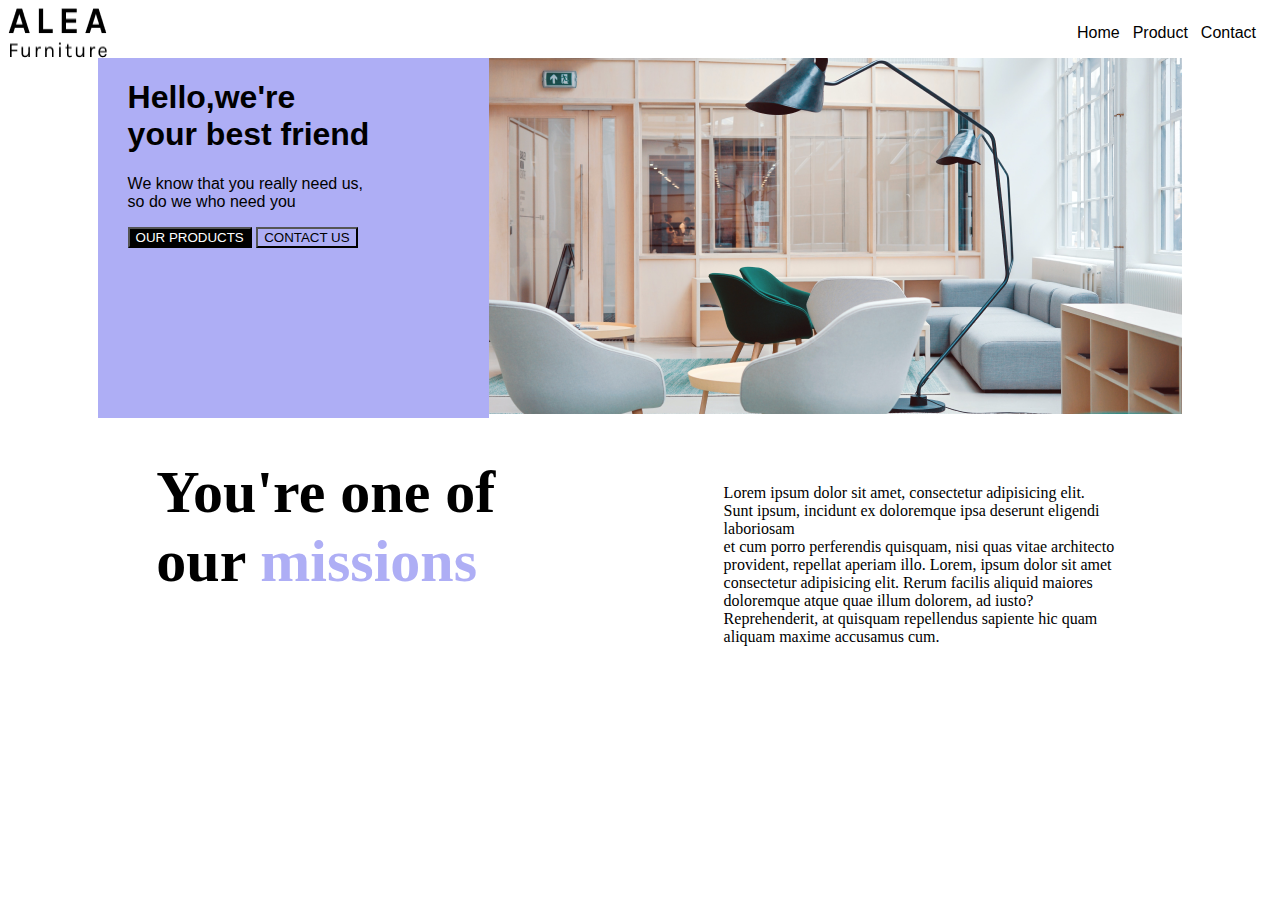
<file: alea-furniture/index.html>
<!DOCTYPE html>
<html lang="en">
  <head>
    <meta charset="UTF-8" />
    <meta name="viewport" content="width=device-width, initial-scale=1.0" />
    <title>Alea Furniture</title>
    <link rel="stylesheet" href="style.css" />
  </head>
  <body>
    <!--Navbari-->
    <nav>
      <img src="ALEAFurniture.png" />
      <ul>
        <a href="index.html"><li id="home">Home</li></a>
        <a href="product.html"> <li id="produkt">Product</li></a>
        <a href="contact.html"> <li id="kontakti">Contact</li></a>
      </ul>
    </nav>
    <!--Navbari-->

    <!--Main-->
    <div id="main">
      <!--Left Side-->
      <div class="leftside">
        <h1>
          Hello,we're <br />
          your best friend
        </h1>
        <p>
          We know that you really need us,<br />
          so do we who need you
        </p>

        <button style="background-color: black; color: white">
          OUR PRODUCTS
        </button>
        <button style="background-color: rgb(174, 174, 245)">CONTACT US</button>
      </div>
      <!--Right Side-->
      <div>
        <img src="toa-heftiba-FV3GConVSss-unsplash 1.png" />
      </div>
    </div>
    <!--Main-->

    <!--Pjesa e poshtme-->
    <div style="display: flex; justify-content: space-evenly">
      <div id="heder1">
        <h1>
          You're one of <br />
          our <span style="color: rgb(174, 174, 245)">missions</span>
        </h1>
      </div>
      <div id="lorem">
        <p style="width: 400px">
          Lorem ipsum dolor sit amet, consectetur adipisicing elit.<br />
          Sunt ipsum, incidunt ex doloremque ipsa deserunt eligendi laboriosam
          <br />et cum porro perferendis quisquam, nisi quas vitae architecto<br />
          provident, repellat aperiam illo. Lorem, ipsum dolor sit amet
          consectetur adipisicing elit. Rerum facilis aliquid maiores doloremque
          atque quae illum dolorem, ad iusto? Reprehenderit, at quisquam
          repellendus sapiente hic quam aliquam maxime accusamus cum.
        </p>
      </div>
    </div>
  </body>
</html>
</file>
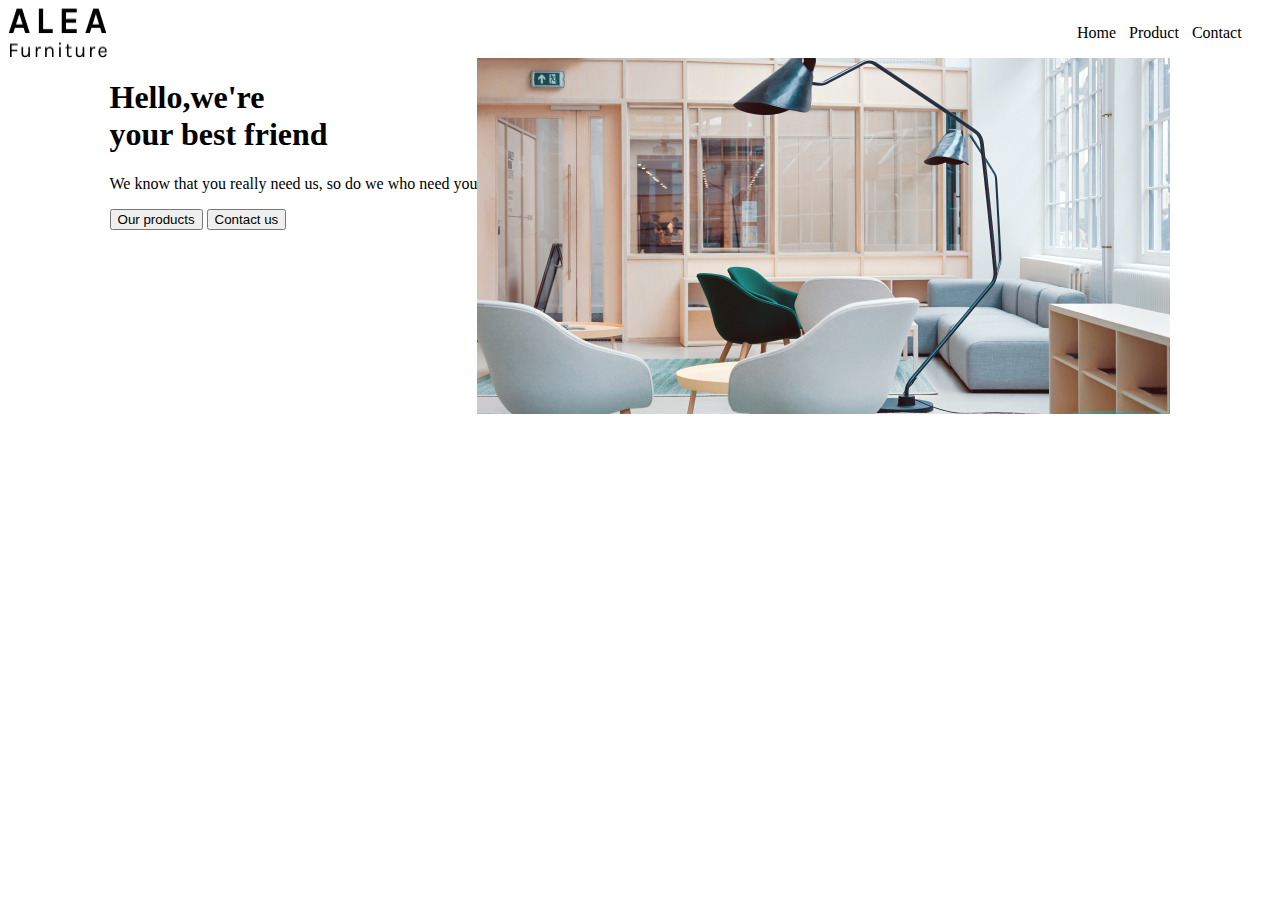
<file: alea-main/alea-furniture/index.html>
<!DOCTYPE html>
<html lang="en">
<head>
    <meta charset="UTF-8">
    <meta name="viewport" content="width=device-width, initial-scale=1.0">
    <title>Alea Furniture</title>
    <link rel="stylesheet" href="style.css">
</head>
<body>
    <!--Navbari-->
    <nav>
<img src="ALEAFurniture.png">
<ul>
<li id="home">Home</li>
<li id="produkt">Product</li>
<li id="kontakti">Contact</li>
</ul>
    </nav>
    <!--Navbari-->

    <!--Main-->
    <div id="main">
        <!--Left Side-->
      <div>
          <h1>Hello,we're <br> your best friend</h1>
          <p>We know that you really need us, so do we who need you</p>

          <button>Our products</button>
          <button>Contact us</button>
       </div>
        <!--Right Side-->
       <div>
           <img src="toa-heftiba-FV3GConVSss-unsplash 1.png">

        </div>

    </div>
    <!--Main-->


    
</body>
</html>
</file>
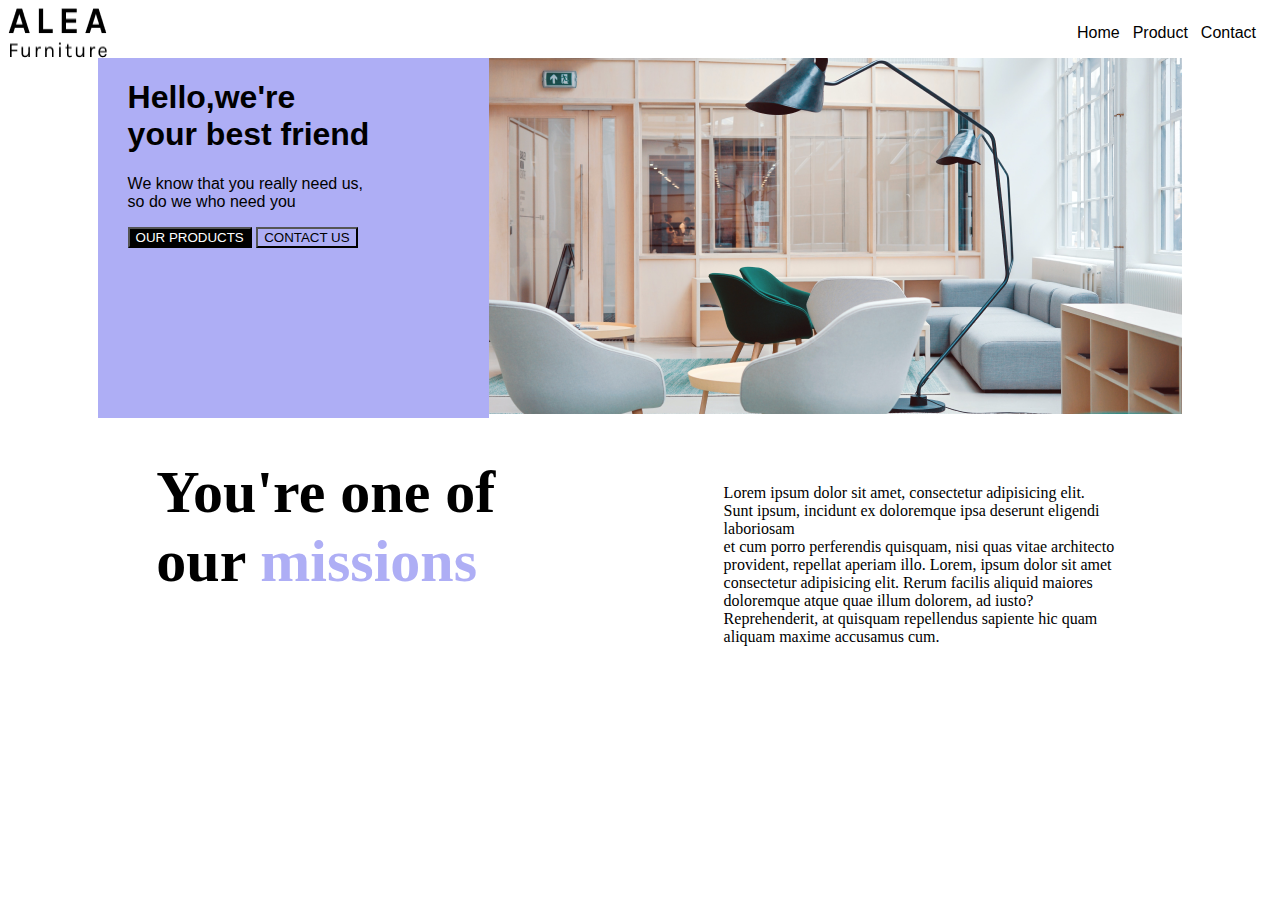
<file: alea-main/alea-main/alea-furniture/index.html>
<!DOCTYPE html>
<html lang="en">
  <head>
    <meta charset="UTF-8" />
    <meta name="viewport" content="width=device-width, initial-scale=1.0" />
    <title>Alea Furniture</title>
    <link rel="stylesheet" href="style.css" />
  </head>
  <body>
    <!--Navbari-->
    <nav>
      <img src="ALEAFurniture.png" />
      <ul>
        <li id="home">Home</li>
        <a href="product.html"> <li id="produkt">Product</li></a>
       
        <li id="kontakti">Contact</li>
      </ul>
    </nav>
    <!--Navbari-->

    <!--Main-->
    <div id="main">
      <!--Left Side-->
      <div class="leftside">
        <h1>
          Hello,we're <br />
          your best friend
        </h1>
        <p>
          We know that you really need us,<br />
          so do we who need you
        </p>

        <button style="background-color: black; color: white">
          OUR PRODUCTS
        </button>
        <button style="background-color: rgb(174, 174, 245)">CONTACT US</button>
      </div>
      <!--Right Side-->
      <div>
        <img src="toa-heftiba-FV3GConVSss-unsplash 1.png" />
      </div>
    </div>
    <!--Main-->

    <!--Pjesa e poshtme-->
    <div style="display: flex; justify-content: space-evenly">
      <div id="heder1">
        <h1>
          You're one of <br />
          our <span style="color: rgb(174, 174, 245)">missions</span>
        </h1>
      </div>
      <div id="lorem">
        <p style="width: 400px;">
          Lorem ipsum dolor sit amet, consectetur adipisicing elit.<br />
          Sunt ipsum, incidunt ex doloremque ipsa deserunt eligendi laboriosam
          <br />et cum porro perferendis quisquam, nisi quas vitae architecto<br />
          provident, repellat aperiam illo.
          Lorem, ipsum dolor sit amet consectetur adipisicing elit. Rerum facilis aliquid maiores doloremque atque quae illum dolorem, ad iusto? Reprehenderit, at quisquam repellendus sapiente hic quam aliquam maxime accusamus cum.
        </p>
      </div>
    </div>
  </body>
</html>
</file>
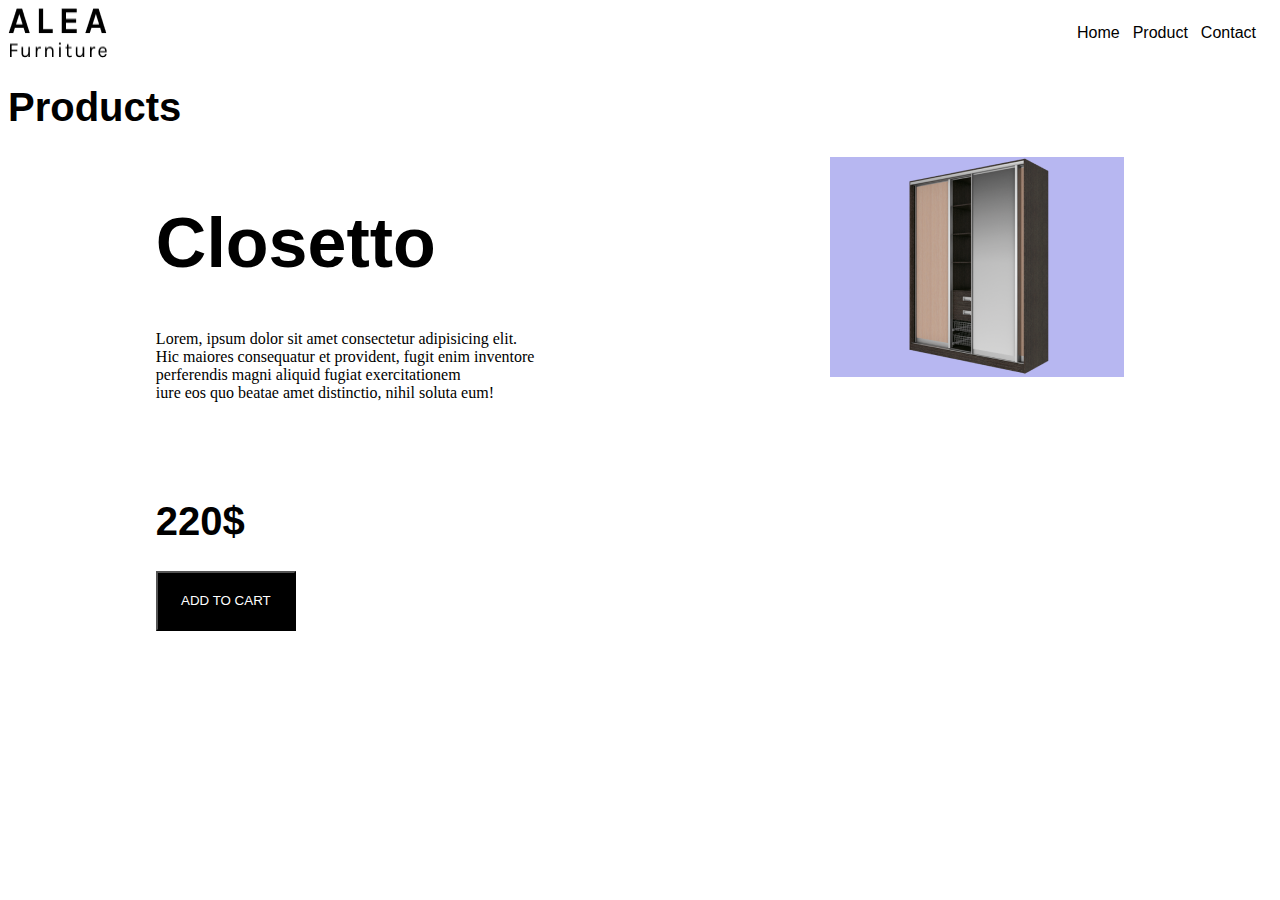
<file: alea-furniture/closetto.html>
<!DOCTYPE html>
<html lang="en">
<head>
  <meta charset="UTF-8">
  <meta name="viewport" content="width=device-width, initial-scale=1.0">
  <title>Closetto</title>
  <link rel="stylesheet" href="closetto.css">
</head>
<body>
    <!--Navbari-->
    <nav>
      <img src="ALEAFurniture.png" />
      <ul>
        <a href="index.html"><li id="home">Home</li>
        <a href="product.html"> <li id="produkt">Product</li></a>
       
        <a href="contact.html"><li id="kontakti">Contact</li></a>
      </ul>
    </nav>
    <!--Navbari-->


    <!--Main i faqes-->
    <h1 style="font-family: sans-serif">Products</h1>
    <div style="display: flex; justify-content: space-around;">
      <div>
        <h1 id="titulli">Closetto</h1>
        <p>
          Lorem, ipsum dolor sit amet consectetur adipisicing elit.<br />
          Hic maiores consequatur et provident, fugit enim inventore<br />
          perferendis magni aliquid fugiat exercitationem<br />
          iure eos quo beatae amet distinctio, nihil soluta eum!
        </p>
      
      <br>
      <br>
      <br>
      <h1>220$</h1>
      <button id="butoni">ADD TO CART</button>
    </div>
      <div>
        <img id="dollapi" src="cupboard_closet_PNG16766 1.png" alt="dollapi">
      </div>
    </div>

    <!--Main i faqes-->
</body>
</html>
</file>
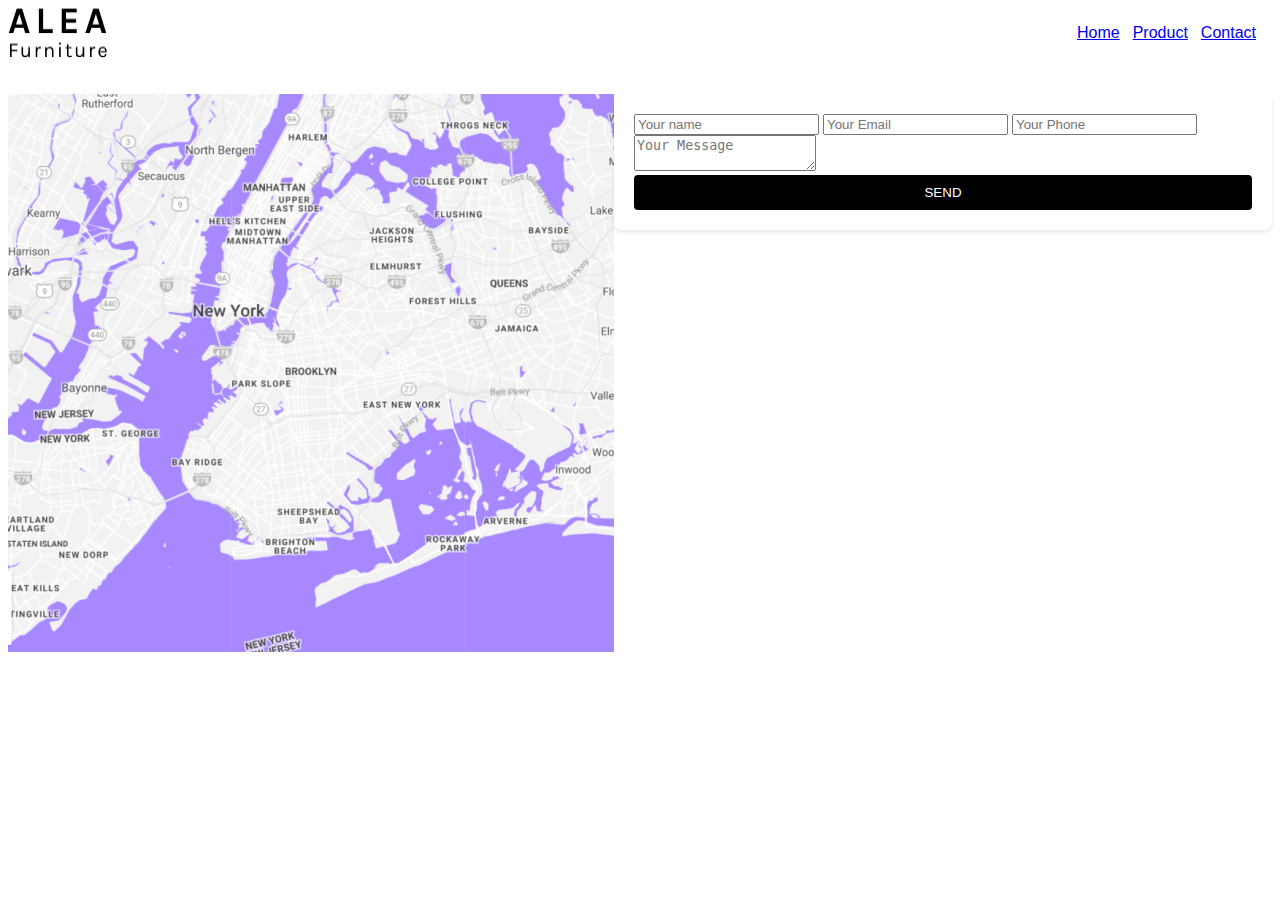
<file: alea-furniture/contact.html>
<!DOCTYPE html>
<html lang="en">
  <head>
    <meta charset="UTF-8" />
    <meta name="viewport" content="width=device-width, initial-scale=1.0" />
    <title>Contact</title>
    <link rel="stylesheet" href="contact.css" />
  </head>
  <body>
    <!--Navbari-->
    <nav>
      <img src="ALEAFurniture.png" />
      <ul>
        <a href="index.html"><li id="home">Home</li></a>
        <a href="product.html"> <li id="produkt">Product</li></a>
        <a href="contact.html>"> <li id="kontakti">Contact</li></a>
      </ul>
    </nav>
    <!--Navbari-->
    <br />
    <br />
    <!--Main i kontaktit-->
    <div style="display: flex;">
      <img src="Rectangle 17.png" alt="map" />

      <div>
        <div class="contact-form">
          <form>
            <input type="text" placeholder="Your name" required />
            <input type="email" placeholder="Your Email" required />
            <input type="tel" placeholder="Your Phone" />
            <textarea placeholder="Your Message" required></textarea>
            <button type="submit">SEND</button>
          </form>
        </div>
      </div>
    </div>
  </body>
</html>
</file>
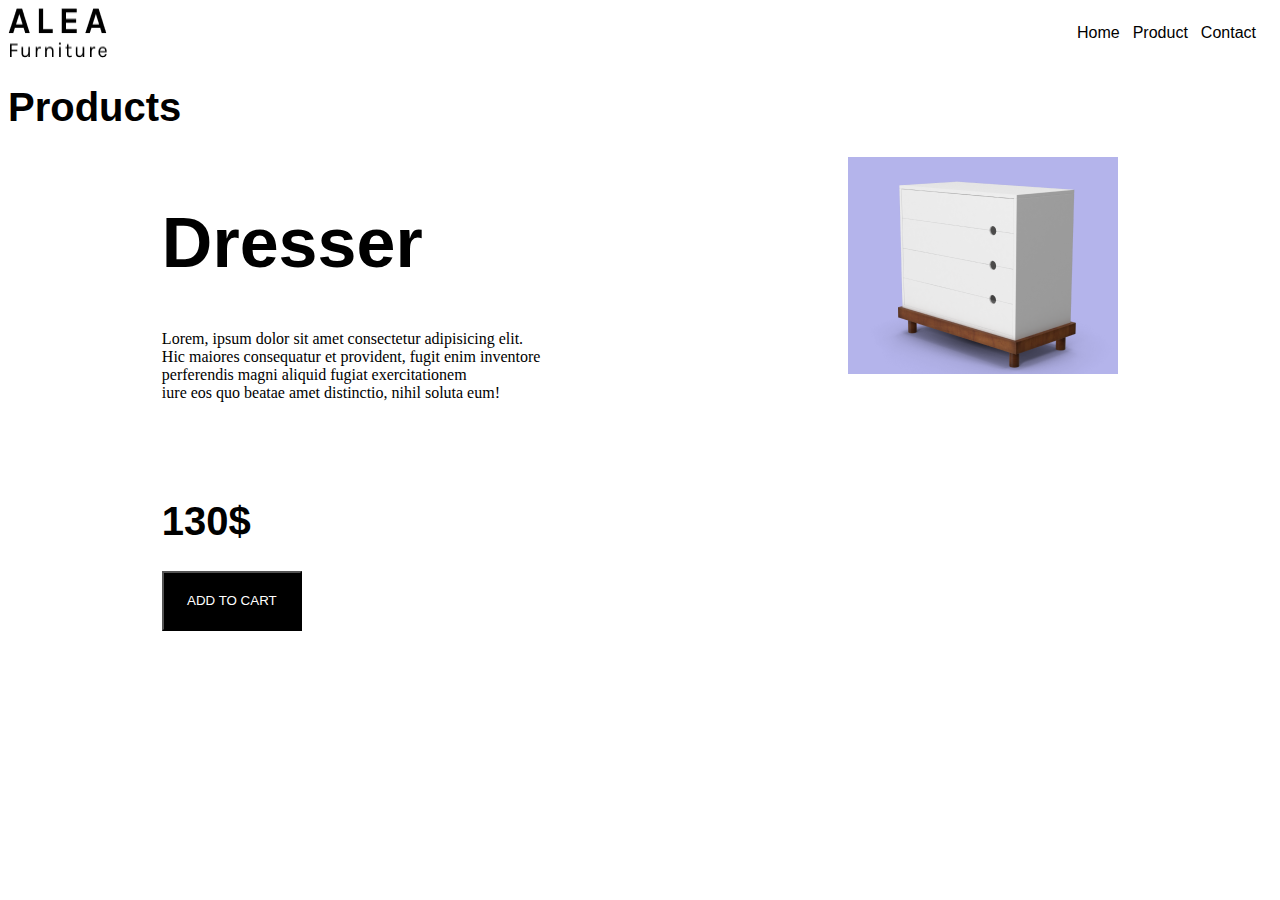
<file: alea-furniture/dresser.html>
<!DOCTYPE html>
<html lang="en">
<head>
  <meta charset="UTF-8">
  <meta name="viewport" content="width=device-width, initial-scale=1.0">
  <title>Dresser</title>
  <link rel="stylesheet" href="dresser.css">
</head>
<body>
    <!--Navbari-->
    <nav>
      <img src="ALEAFurniture.png" />
      <ul>
        <a href="index.html"><li id="home">Home</li>
        <a href="product.html"> <li id="produkt">Product</li></a>
       
        <a href="contact.html"><li id="kontakti">Contact</li></a>
      </ul>
    </nav>
    <!--Navbari-->
  
      <!--Main i faqes-->
      <h1 style="font-family: sans-serif">Products</h1>
      <div style="display: flex; justify-content: space-around;">
        <div>
          <h1 id="titulli">Dresser</h1>
          <p>
            Lorem, ipsum dolor sit amet consectetur adipisicing elit.<br />
            Hic maiores consequatur et provident, fugit enim inventore<br />
            perferendis magni aliquid fugiat exercitationem<br />
            iure eos quo beatae amet distinctio, nihil soluta eum!
          </p>
        
        <br>
        <br>
        <br>
        <h1>130$</h1>
        <button id="butoni">ADD TO CART</button>
      </div>
        <div>
          <img id="ormani" src="dresser_PNG182 1(1).png" alt="orman">
        </div>
      </div>
  
      <!--Main i faqes-->
</body>
</html>
</file>
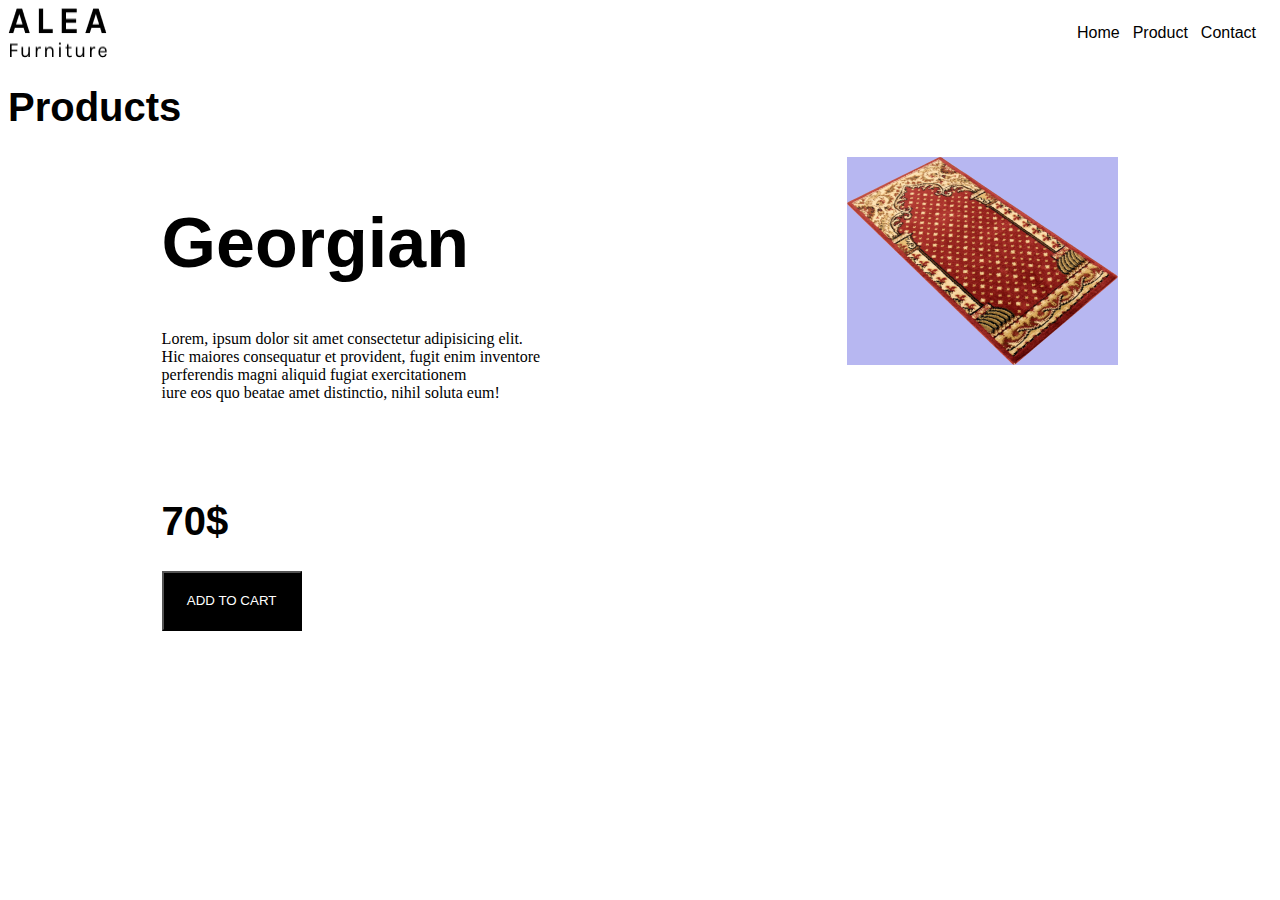
<file: alea-furniture/georgian.html>
<!DOCTYPE html>
<html lang="en">
<head>
  <meta charset="UTF-8">
  <meta name="viewport" content="width=device-width, initial-scale=1.0">
  <title>Georgian</title>
  <link rel="stylesheet" href="georgian.css">
</head>
<body>
     <!--Navbari-->
     <nav>
      <img src="ALEAFurniture.png" />
      <ul>
        <a href="index.html"><li id="home">Home</li>
        <a href="product.html"> <li id="produkt">Product</li></a>
       
        <a href="contact.html"><li id="kontakti">Contact</li></a>
      </ul>
    </nav>
    <!--Navbari-->
  
      <!--Main i faqes-->
      <h1 style="font-family: sans-serif">Products</h1>
      <div style="display: flex; justify-content: space-around;">
        <div>
          <h1 id="titulli">Georgian</h1>
          <p>
            Lorem, ipsum dolor sit amet consectetur adipisicing elit.<br />
            Hic maiores consequatur et provident, fugit enim inventore<br />
            perferendis magni aliquid fugiat exercitationem<br />
            iure eos quo beatae amet distinctio, nihil soluta eum!
          </p>
        
        <br>
        <br>
        <br>
        <h1>70$</h1>
        <button id="butoni">ADD TO CART</button>
      </div>
        <div>
          <img id="kolltuku" src="carpet_PNG57710 1.png" alt="tepihi">
        </div>
      </div>
  
      <!--Main i faqes-->
</body>
</html>
</file>
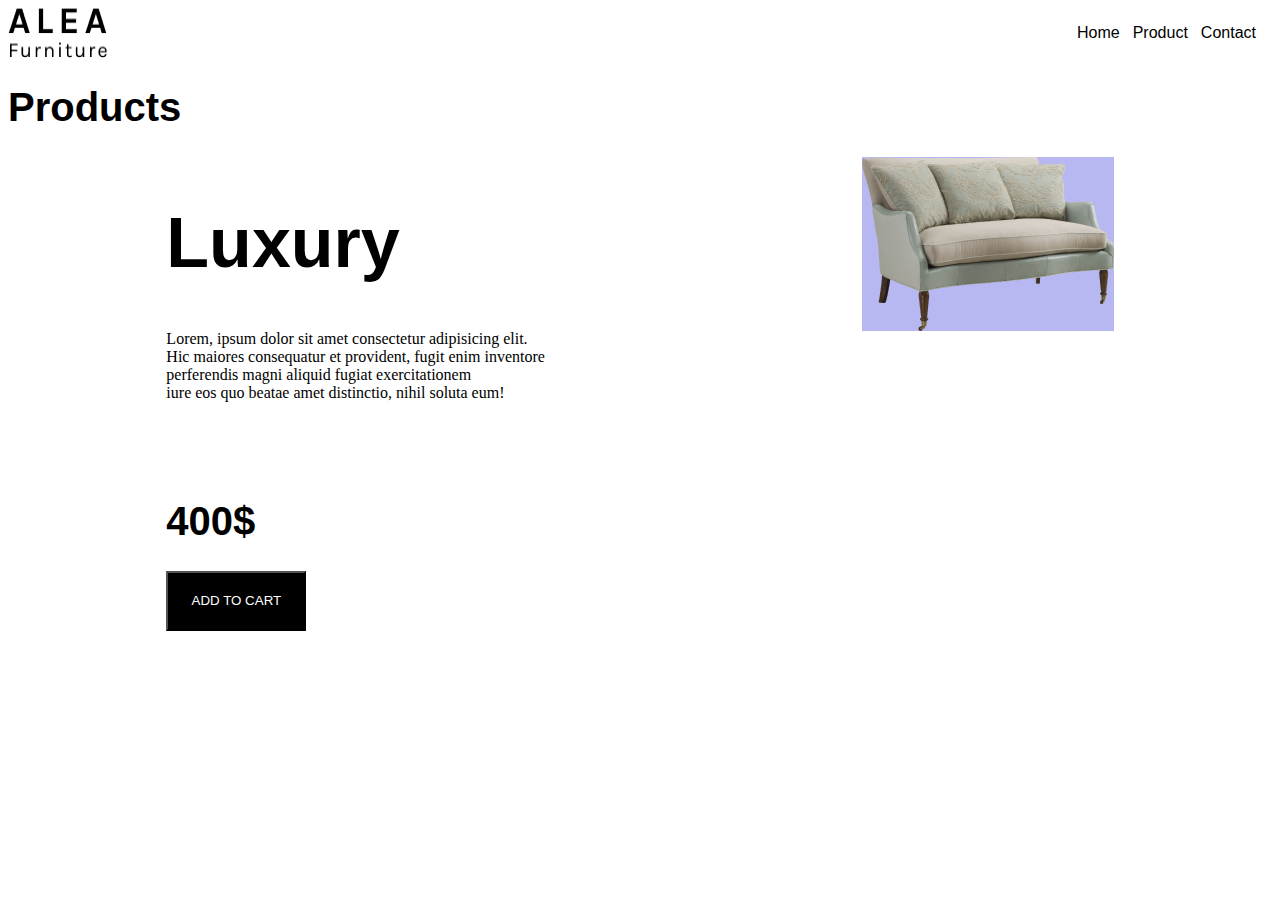
<file: alea-furniture/luxury.html>
<!DOCTYPE html>
<html lang="en">
  <head>
    <meta charset="UTF-8" />
    <meta name="viewport" content="width=device-width, initial-scale=1.0" />
    <title>Vintage Chair</title>
    <link rel="stylesheet" href="luxury.css" />
  </head>
  <body>
    <!--Navbari-->
  <nav>
    <img src="ALEAFurniture.png" />
    <ul>
      <a href="index.html"><li id="home">Home</li>
      <a href="product.html"> <li id="produkt">Product</li></a>
     
      <a href="contact.html"><li id="kontakti">Contact</li></a>
    </ul>
  </nav>
  <!--Navbari-->

    <!--Main i faqes-->
    <h1 style="font-family: sans-serif">Products</h1>
    <div style="display: flex; justify-content: space-around;">
      <div>
        <h1 id="titulli">Luxury</h1>
        <p>
          Lorem, ipsum dolor sit amet consectetur adipisicing elit.<br />
          Hic maiores consequatur et provident, fugit enim inventore<br />
          perferendis magni aliquid fugiat exercitationem<br />
          iure eos quo beatae amet distinctio, nihil soluta eum!
        </p>
      
      <br>
      <br>
      <br>
      <h1>400$</h1>
      <button id="butoni">ADD TO CART</button>
    </div>
      <div>
        <img id="kolltuku" src="sofa_PNG6951 1.png" alt="kolltuku">
      </div>
    </div>

    <!--Main i faqes-->
  </body>
</html>
</file>
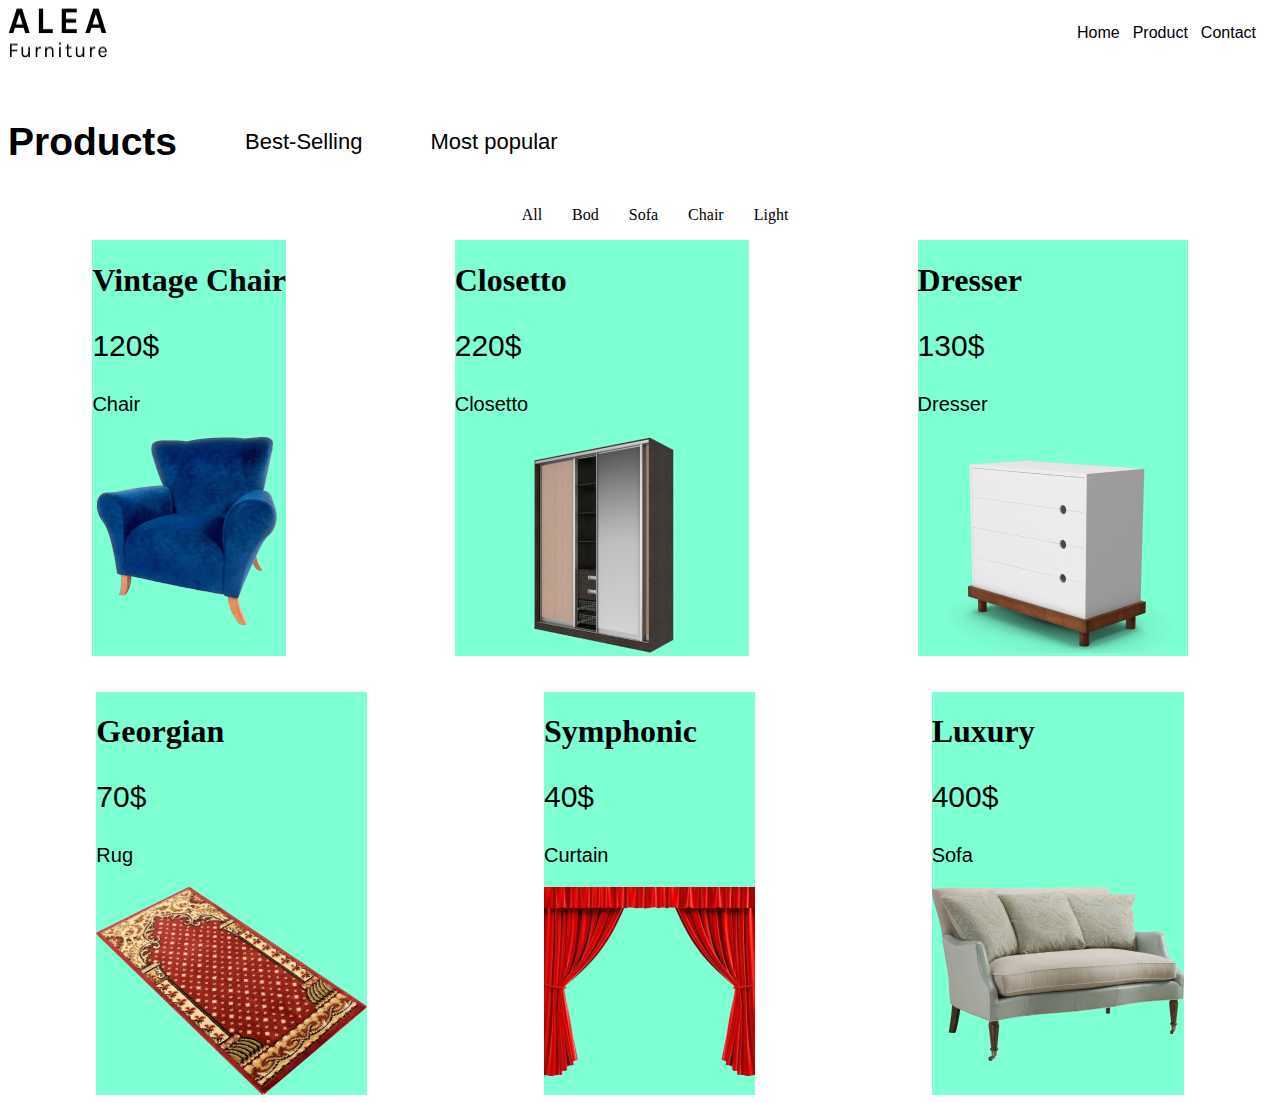
<file: alea-furniture/product.html>
<html lang="en">
  <head>
    <meta charset="UTF-8" />
    <meta name="viewport" content="width=device-width, initial-scale=1.0" />
    <title>Products</title>
    <link rel="stylesheet" href="product.css" />
  </head>
  <body>
    <!--Navbari-->
    <nav>
      <img src="ALEAFurniture.png" />
      <ul>
        <a href="index.html"> <li id="home">Home</li></a>

        <a href="product.html"> <li id="produkt">Product</li></a>

        <a href="contact.html"> <li id="kontakti">Contact</li></a>
      </ul>
    </nav>
    <!--Navbari-->
    <br />
    <br />
    <!--Main i produktit-->
    <div style="display: flex; align-items: center">
      <h1 style="font-family: sans-serif; font-size: 39px">Products</h1>
      <p class="heder-paragraf">Best-Selling</p>
      <p class="heder-paragraf">Most popular</p>
    </div>

    <div style="display: flex; justify-content: center">
      <p style="margin-left: 30px">All</p>
      <p style="margin-left: 30px">Bod</p>
      <p style="margin-left: 30px">Sofa</p>
      <p style="margin-left: 30px">Chair</p>
      <p style="margin-left: 30px">Light</p>
    </div>

    <div>
      <div style="display: flex; justify-content: space-around">
        <div style="background-color: aquamarine">
          <a href="vintage-chair.html"><h1>Vintage Chair</h1></a>
          <p style="font-family: sans-serif; font-size: 30px">120$</p>
          <p style="font-family: sans-serif; font-size: 20px">Chair</p>
          <img src="kolltuku.png" />
        </div>
        <div style="background-color: aquamarine">
          <h1>Closetto</h1>
          <p style="font-family: sans-serif; font-size: 30px">220$</p>
          <p style="font-family: sans-serif; font-size: 20px">Closetto</p>
          <a href="closetto.html"
            ><img src="cupboard_closet_PNG16766 1.png"
          /></a>
        </div>

        <div style="background-color: aquamarine">
          <h1>Dresser</h1>
          <p style="font-family: sans-serif; font-size: 30px">130$</p>
          <p style="font-family: sans-serif; font-size: 20px">Dresser</p>
          <a href="dresser.html"><img src="dresser_PNG182 1(1).png" /></a>
        </div>
      </div>
      <br />
      <br />
      <div style="display: flex; justify-content: space-around">
        <div style="background-color: aquamarine">
          <h1>Georgian</h1>
          <p style="font-family: sans-serif; font-size: 30px">70$</p>
          <p style="font-family: sans-serif; font-size: 20px">Rug</p>
          <a href="georgian.html"><img src="carpet_PNG57710 1.png" /></a>
        </div>

        <div style="background-color: aquamarine">
          <h1>Symphonic</h1>
          <p style="font-family: sans-serif; font-size: 30px">40$</p>
          <p style="font-family: sans-serif; font-size: 20px">Curtain</p>
          <a href="symphonic.html"><img src="curtain_PNG5 1.png" /></a>
        </div>

        <div style="background-color: aquamarine">
          <h1>Luxury</h1>
          <p style="font-family: sans-serif; font-size: 30px">400$</p>
          <p style="font-family: sans-serif; font-size: 20px">Sofa</p>
          <a href="luxury.html"><img src="sofa_PNG6951 1.png" /></a>
        </div>
      </div>
    </div>

    <!--Main i produktit-->
  </body>
</html>
</file>
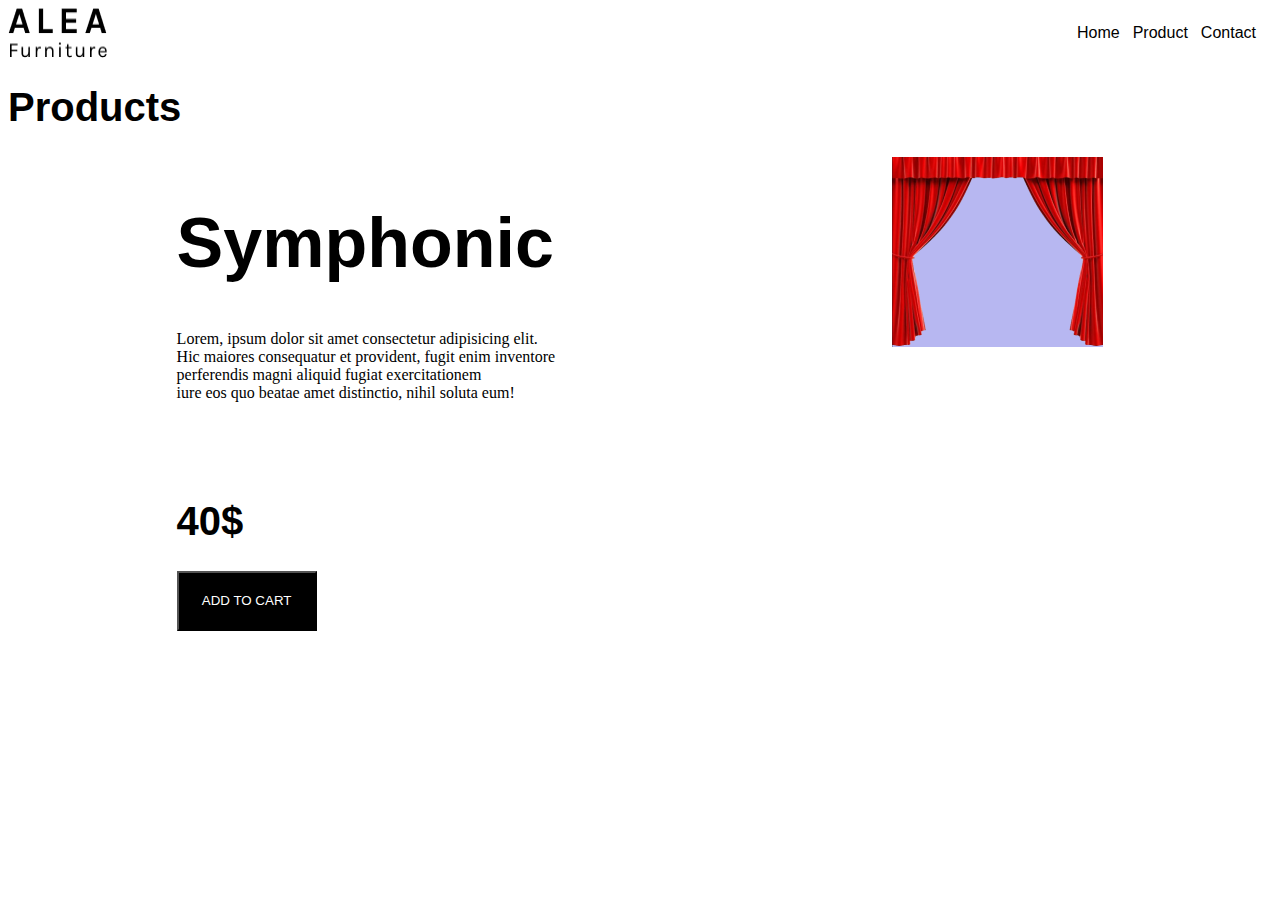
<file: alea-furniture/symphonic.html>
<!DOCTYPE html>
<html lang="en">
<head>
  <meta charset="UTF-8">
  <meta name="viewport" content="width=device-width, initial-scale=1.0">
  <title>Symphonic</title>
  <link rel="stylesheet" href="symphonic.css">
</head>
<body>
    <!--Navbari-->
    <nav>
      <img src="ALEAFurniture.png" />
      <ul>
        <a href="index.html"><li id="home">Home</li>
        <a href="product.html"> <li id="produkt">Product</li></a>
       
        <a href="contact.html"><li id="kontakti">Contact</li></a>
      </ul>
    </nav>
    <!--Navbari-->
  
      <!--Main i faqes-->
      <h1 style="font-family: sans-serif">Products</h1>
      <div style="display: flex; justify-content: space-around;">
        <div>
          <h1 id="titulli">Symphonic</h1>
          <p>
            Lorem, ipsum dolor sit amet consectetur adipisicing elit.<br />
            Hic maiores consequatur et provident, fugit enim inventore<br />
            perferendis magni aliquid fugiat exercitationem<br />
            iure eos quo beatae amet distinctio, nihil soluta eum!
          </p>
        
        <br>
        <br>
        <br>
        <h1>40$</h1>
        <button id="butoni">ADD TO CART</button>
      </div>
        <div>
          <img id="kolltuku" src="curtain_PNG5 1.png" alt="kolltuku">
        </div>
      </div>
  
      <!--Main i faqes-->
</body>
</html>
</file>
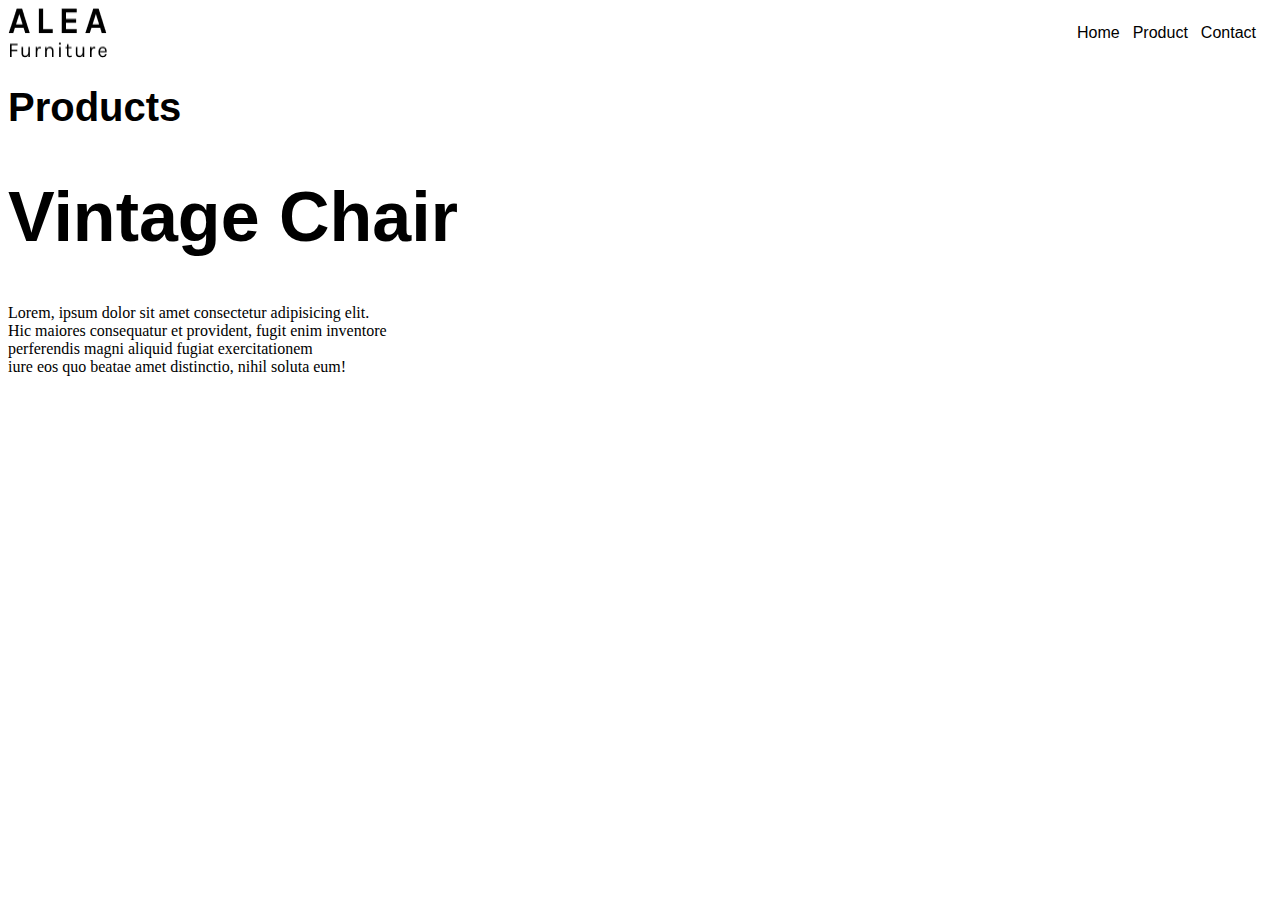
<file: alea-furniture/vintage-chair.html>
<!DOCTYPE html>
<html lang="en">
  <head>
    <meta charset="UTF-8" />
    <meta name="viewport" content="width=device-width, initial-scale=1.0" />
    <title>Vintage Chair</title>
    <link rel="stylesheet" href="vintage-chair.css" />
  </head>
  <body>
    <!--Navbari-->
  <nav>
    <img src="ALEAFurniture.png" />
    <ul>
      <a href="index.html"><li id="home">Home</li>
      <a href="product.html"> <li id="produkt">Product</li></a>
     
      <li id="kontakti">Contact</li>
    </ul>
  </nav>
  <!--Navbari-->

    <!--Main i faqes-->
    <h1 style="font-family: sans-serif">Products</h1>
    <div>
      <div>
        <h1 id="titulli">Vintage Chair</h1>
        <p>
          Lorem, ipsum dolor sit amet consectetur adipisicing elit.<br />
          Hic maiores consequatur et provident, fugit enim inventore<br />
          perferendis magni aliquid fugiat exercitationem<br />
          iure eos quo beatae amet distinctio, nihil soluta eum!
        </p>
      </div>
    </div>

    <!--Main i faqes-->
  </body>
</html>
</file>
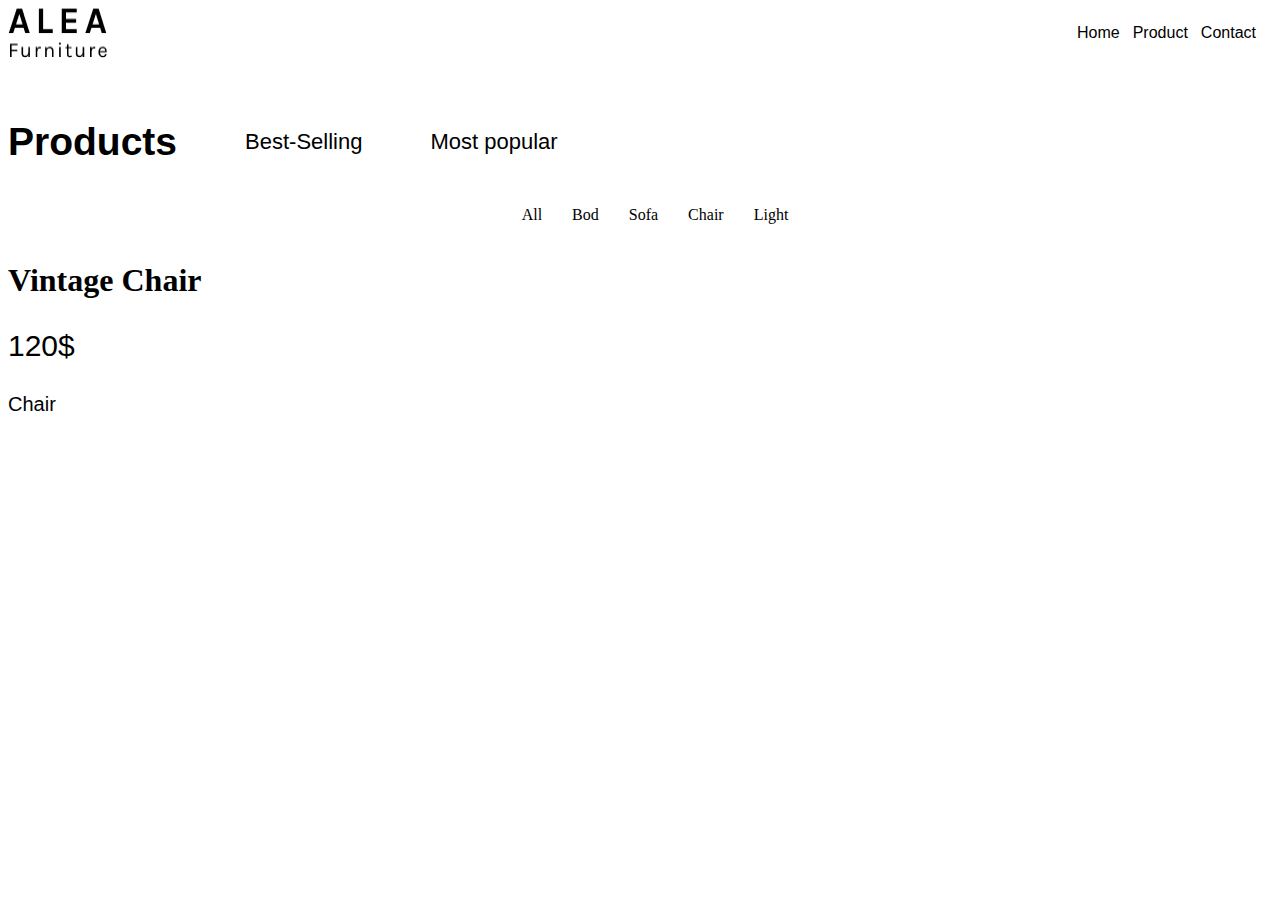
<file: alea-main/alea-main/alea-furniture/product.html>
<html lang="en">
<head>
    <meta charset="UTF-8">
    <meta name="viewport" content="width=device-width, initial-scale=1.0">
    <title>Document</title>
    <link rel="stylesheet" href="product.css">
</head>
<body>
     <!--Navbari-->
     <nav>
        <img src="ALEAFurniture.png" />
        <ul>
            <a href="index.html">  <li id="home">Home</li></a>
        
          <a href="product.html"> <li id="produkt">Product</li></a>
         
          <li id="kontakti">Contact</li>
        </ul>
      </nav>
      <!--Navbari-->
<br>
<br>
      <!--Main i produktit-->
         <div style="display: flex; align-items: center;">
            <h1 style="font-family: sans-serif; font-size: 39px;">Products</h1>
            <p class="heder-paragraf">Best-Selling</p>
            <p class="heder-paragraf">Most popular</p>
         </div>
          
        <div style="display: flex; justify-content: center;">
          <p style="margin-left: 30px;">All</p>
          <p style="margin-left: 30px;">Bod</p>
          <p style="margin-left: 30px;">Sofa</p>
          <p style="margin-left: 30px;">Chair</p>
          <p style="margin-left: 30px;">Light</p>
        </div> 

        <div>
            <h1>Vintage Chair</h1>
            <p style="font-family: sans-serif; font-size: 30px;">120$</p>
            <p style="font-family: sans-serif; font-size: 20px;">Chair</p>
        </div>








      <!--Main i produktit-->
</body>
</html>
</file>
<file: alea-furniture/style.css>
ul {
  list-style: none;
  display: flex;
  width: 13em;
}

nav {
  display: flex;
  justify-content: space-between;
  font-family: sans-serif;
}

#produkt {
  margin-left: 13px;
}

#kontakti {
  margin-left: 13px;
}

#home {
  margin-left: 13px;
}

#main {
  display: flex;
  justify-content: center;
}

.leftside {
  background-color: rgb(174, 174, 245);
  padding-left: 30px;
  padding-right: 120px;
  font-family: sans-serif;
}

#heder1 {
  font-size: 30px;

}

#lorem {
  margin-top: 50px;
  margin-left: 80px;
}

a {
  color: black;
  text-decoration: none;
}
</file>
<file: alea-main/alea-furniture/style.css>
ul{
    list-style: none;
    display: flex;
    width: 13em;
}

nav{
    display: flex;
    justify-content: space-between;
}

#produkt{
    margin-left: 13px;
}

#kontakti{
    margin-left: 13px;
}

#home{
    margin-left: 13px;
}

#main{
    display: flex;
    justify-content: center;
}
</file>
<file: alea-main/alea-main/alea-furniture/style.css>
ul {
  list-style: none;
  display: flex;
  width: 13em;
}

nav {
  display: flex;
  justify-content: space-between;
  font-family: sans-serif;
}

#produkt {
  margin-left: 13px;
}

#kontakti {
  margin-left: 13px;
}

#home {
  margin-left: 13px;
}

#main {
  display: flex;
  justify-content: center;
}

.leftside {
  background-color: rgb(174, 174, 245);
  padding-left: 30px;
  padding-right: 120px;
  font-family: sans-serif;
}

#heder1 {
  font-size: 30px;

}

#lorem {
  margin-top: 50px;
  margin-left: 80px;
}

a {
  color: black;
  text-decoration: none;
}
</file>
<file: alea-furniture/closetto.css>
ul {
  list-style: none;
  display: flex;
  width: 13em;
}

nav {
  display: flex;
  justify-content: space-between;
  font-family: sans-serif;
}

#produkt {
  margin-left: 13px;
}

#kontakti {
  margin-left: 13px;
}

#home {
  margin-left: 13px;
}
a {
  color: black;
  text-decoration: none;
}  

.heder-paragraf{
  font-family: sans-serif;
  font-size: 22px;
  margin-left: 68px;
}

h1{
font-family: sans-serif;
font-size: 40px;
}

#titulli{
  font-size: 70px;
}

#butoni{
  background-color: black;
  color: white;
  height: 60px;
  width: 140px;
}

#dollapi{
  background-color: rgb(183, 183, 241);
}
</file>
<file: alea-furniture/contact.css>
ul {
  list-style: none;
  display: flex;
  width: 13em;
}

nav {
  display: flex;
  justify-content: space-between;
  font-family: sans-serif;
}

/* nav ul {
  list-style: none;
  display: flex;
  width: 13em;
  display: flex;
  justify-content: space-between;
  font-family: sans-serif;
}  */

#produkt {
  margin-left: 13px;
  
}

#kontakti {
  margin-left: 13px;
}

#home {
  margin-left: 13px;
}

.contact-form {
  display: flex;
  
  background: white;
  padding: 20px;
  border-radius: 8px;
  box-shadow: 0 2px 4px rgba(0, 0, 0, 0.1);
}

button {
  width: 100%;
  padding: 10px;
  background-color: black;
  color: white;
  border: none;
  border-radius: 4px;
  cursor: pointer;
}
</file>
<file: alea-furniture/dresser.css>
ul {
  list-style: none;
  display: flex;
  width: 13em;
}

nav {
  display: flex;
  justify-content: space-between;
  font-family: sans-serif;
}

#produkt {
  margin-left: 13px;
}

#kontakti {
  margin-left: 13px;
}

#home {
  margin-left: 13px;
}
a {
  color: black;
  text-decoration: none;
}  

.heder-paragraf{
  font-family: sans-serif;
  font-size: 22px;
  margin-left: 68px;
}

h1{
font-family: sans-serif;
font-size: 40px;
}

#titulli{
  font-size: 70px;
}

#butoni{
  background-color: black;
  color: white;
  height: 60px;
  width: 140px;
}

#ormani{
  background-color: rgb(180, 180, 235);
}
</file>
<file: alea-furniture/georgian.css>
ul {
  list-style: none;
  display: flex;
  width: 13em;
}

nav {
  display: flex;
  justify-content: space-between;
  font-family: sans-serif;
}

#produkt {
  margin-left: 13px;
}

#kontakti {
  margin-left: 13px;
}

#home {
  margin-left: 13px;
}
a {
  color: black;
  text-decoration: none;
}  

.heder-paragraf{
  font-family: sans-serif;
  font-size: 22px;
  margin-left: 68px;
}

h1{
font-family: sans-serif;
font-size: 40px;
}

#titulli{
  font-size: 70px;
}

#butoni{
  background-color: black;
  color: white;
  height: 60px;
  width: 140px;
}

#kolltuku{
  background-color: rgb(183, 183, 241);
}
</file>
<file: alea-furniture/luxury.css>
ul {
  list-style: none;
  display: flex;
  width: 13em;
}

nav {
  display: flex;
  justify-content: space-between;
  font-family: sans-serif;
}

#produkt {
  margin-left: 13px;
}

#kontakti {
  margin-left: 13px;
}

#home {
  margin-left: 13px;
}
a {
  color: black;
  text-decoration: none;
}

.heder-paragraf {
  font-family: sans-serif;
  font-size: 22px;
  margin-left: 68px;
}

h1 {
  font-family: sans-serif;
  font-size: 40px;
}

#titulli {
  font-size: 70px;
}

#butoni {
  background-color: black;
  color: white;
  height: 60px;
  width: 140px;
}

#kolltuku {
  background-color: rgb(183, 183, 241);
}
</file>
<file: alea-furniture/product.css>
ul {
    list-style: none;
    display: flex;
    width: 13em;
  }
  
  nav {
    display: flex;
    justify-content: space-between;
    font-family: sans-serif;
  }
  
  #produkt {
    margin-left: 13px;
  }
  
  #kontakti {
    margin-left: 13px;
  }
  
  #home {
    margin-left: 13px;
  }
  a {
    color: black;
    text-decoration: none;
  }  

  .heder-paragraf{
    font-family: sans-serif;
    font-size: 22px;
    margin-left: 68px;
  }
</file>
<file: alea-furniture/symphonic.css>
ul {
  list-style: none;
  display: flex;
  width: 13em;
}

nav {
  display: flex;
  justify-content: space-between;
  font-family: sans-serif;
}

#produkt {
  margin-left: 13px;
}

#kontakti {
  margin-left: 13px;
}

#home {
  margin-left: 13px;
}
a {
  color: black;
  text-decoration: none;
}  

.heder-paragraf{
  font-family: sans-serif;
  font-size: 22px;
  margin-left: 68px;
}

h1{
font-family: sans-serif;
font-size: 40px;
}

#titulli{
  font-size: 70px;
}

#butoni{
  background-color: black;
  color: white;
  height: 60px;
  width: 140px;
}

#kolltuku{
  background-color: rgb(183, 183, 241);
}
</file>
<file: alea-furniture/vintage-chair.css>
ul {
  list-style: none;
  display: flex;
  width: 13em;
}

nav {
  display: flex;
  justify-content: space-between;
  font-family: sans-serif;
}

#produkt {
  margin-left: 13px;
}

#kontakti {
  margin-left: 13px;
}

#home {
  margin-left: 13px;
}
a {
  color: black;
  text-decoration: none;
}  

.heder-paragraf{
  font-family: sans-serif;
  font-size: 22px;
  margin-left: 68px;
}

h1{
font-family: sans-serif;
font-size: 40px;
}

#titulli{
  font-size: 70px;
}
</file>
<file: alea-main/alea-main/alea-furniture/product.css>
ul {
    list-style: none;
    display: flex;
    width: 13em;
  }
  
  nav {
    display: flex;
    justify-content: space-between;
    font-family: sans-serif;
  }
  
  #produkt {
    margin-left: 13px;
  }
  
  #kontakti {
    margin-left: 13px;
  }
  
  #home {
    margin-left: 13px;
  }
  a {
    color: black;
    text-decoration: none;
  }  

  .heder-paragraf{
    font-family: sans-serif;
    font-size: 22px;
    margin-left: 68px;
  }
</file>
